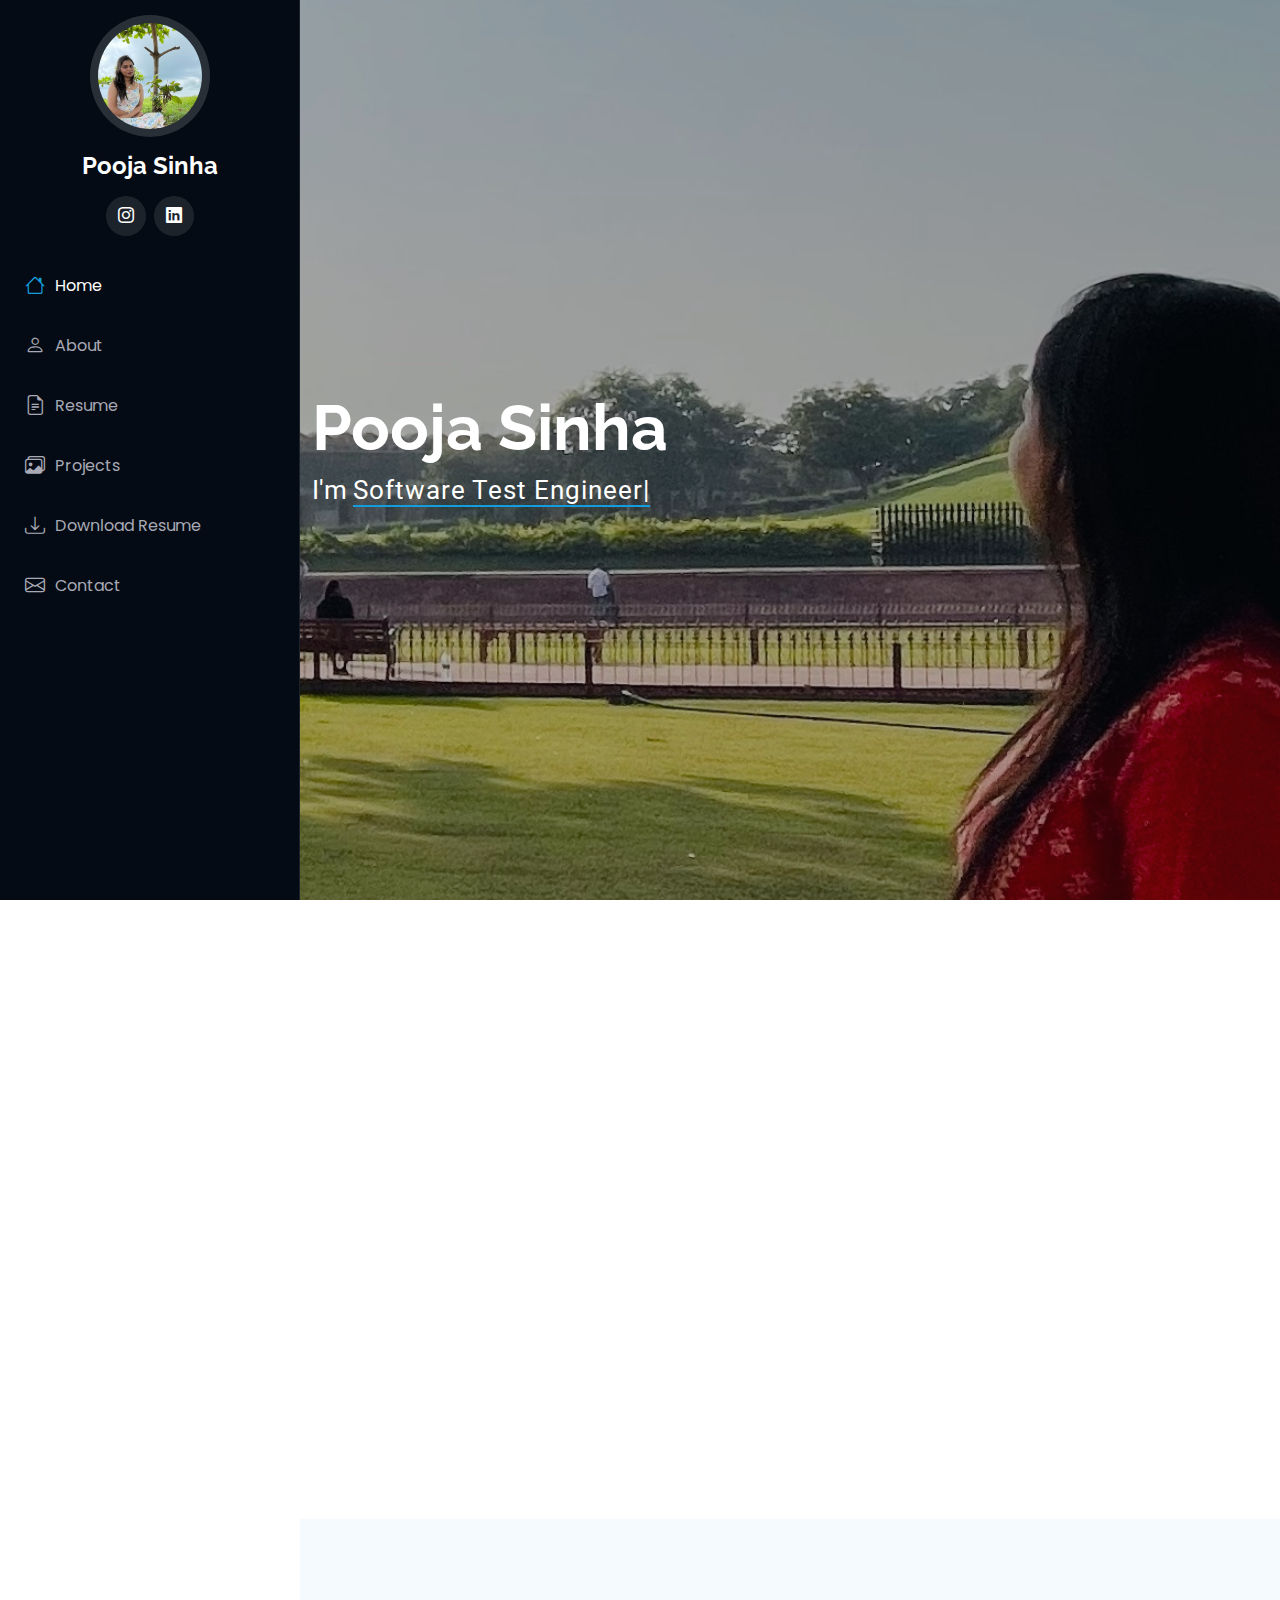
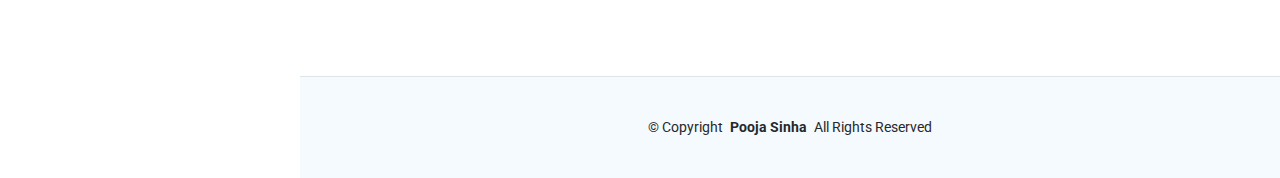
<file: index.html>
<!DOCTYPE html>
<html lang="en">

<head>
  <meta charset="utf-8">
  <meta content="width=device-width, initial-scale=1.0" name="viewport">
  <title>Index - Pooja Sinha Portfolio </title>
  <meta content="" name="description">
  <meta content="" name="keywords">

  <!-- Favicons -->
  <link href="assets/img/logo.png" rel="icon">
  <link href="assets/img/logo.png" rel="logo">

  <!-- Fonts -->
  <link href="https://fonts.googleapis.com" rel="preconnect">
  <link href="https://fonts.gstatic.com" rel="preconnect" crossorigin>
  <link
    href="https://fonts.googleapis.com/css2?family=Roboto:ital,wght@0,100;0,300;0,400;0,500;0,700;0,900;1,100;1,300;1,400;1,500;1,700;1,900&family=Poppins:ital,wght@0,100;0,200;0,300;0,400;0,500;0,600;0,700;0,800;0,900;1,100;1,200;1,300;1,400;1,500;1,600;1,700;1,800;1,900&family=Raleway:ital,wght@0,100;0,200;0,300;0,400;0,500;0,600;0,700;0,800;0,900;1,100;1,200;1,300;1,400;1,500;1,600;1,700;1,800;1,900&display=swap"
    rel="stylesheet">

  <!-- Vendor CSS Files -->
  <link href="assets/vendor/bootstrap/css/bootstrap.min.css" rel="stylesheet">
  <link href="assets/vendor/bootstrap-icons/bootstrap-icons.css" rel="stylesheet">
  <link href="assets/vendor/aos/aos.css" rel="stylesheet">
  <link href="assets/vendor/glightbox/css/glightbox.min.css" rel="stylesheet">
  <link href="assets/vendor/swiper/swiper-bundle.min.css" rel="stylesheet">

  <!-- Main CSS File -->
  <link href="assets/css/main.css" rel="stylesheet">

  <!-- =======================================================
  * Template Name: Pooja Portfolio
  * Updated: Dec 16 2024 with Bootstrap v5.3.3
  * Author: Siddharth
  ======================================================== -->
</head>

<body class="index-page">

  <header id="header" class="header dark-background d-flex flex-column">
    <i class="header-toggle d-xl-none bi bi-list"></i>

    <div class="profile-img">
      <img src="assets/img/icon-profile-img.jpeg" alt="" class="img-fluid rounded-circle">
    </div>

    <a href="index.html" class="logo d-flex align-items-center justify-content-center">
      <!-- Uncomment the line below if you also wish to use an image logo -->
      <!-- <img src="assets/img/logo.png" alt=""> -->
      <h1 class="sitename">Pooja Sinha</h1>
    </a>

    <div class="social-links text-center">
      <a href="https://www.instagram.com/poojasinha429?igsh=dnhhOXh3bHp3NGd3" class="instagram"><i
          class="bi bi-instagram"></i></a>
      <a href="https://www.linkedin.com/in/pooja-sinha-09a2bb162/" class="linkedin"><i class="bi bi-linkedin"></i></a>
    </div>

    <nav id="navmenu" class="navmenu">
      <ul>
        <li><a href="#hero" class="active"><i class="bi bi-house navicon"></i>Home</a></li>
        <li><a href="#about"><i class="bi bi-person navicon"></i> About</a></li>
        <li><a href="#resume"><i class="bi bi-file-earmark-text navicon"></i> Resume</a></li>
        <li><a href="#projects"><i class="bi bi-images navicon"></i> Projects</a></li>
        <li><a href="#resume-download"><i class="bi bi-download navicon"></i> Download
            Resume</a></li>
        <li><a href="#contact"><i class="bi bi-envelope navicon"></i> Contact</a></li>
      </ul>
    </nav>

  </header>

  <main class="main">

    <!-- Hero Section -->
    <section id="hero" class="hero section dark-background">

      <img src="assets/img/pooja-bg.jpg" alt="" data-aos="fade-in" class="">

      <div class="container" data-aos="fade-up" data-aos-delay="100">
        <h2>Pooja Sinha</h2>
        <p>I'm <span class="typed" data-typed-items="Software Test Engineer ">Software Test Engineer</span><span
            class="typed-cursor typed-cursor--blink" aria-hidden="true"></span><span
            class="typed-cursor typed-cursor--blink" aria-hidden="true"></span></p>
      </div>

    </section><!-- /Hero Section -->

    <!-- About Section -->
    <section id="about" class="about section">

      <!-- Section Title -->
      <div class="container section-title" data-aos="fade-up">
        <h2>About</h2>
      </div><!-- End Section Title -->

      <div class="container" data-aos="fade-up" data-aos-delay="100">

        <div class="row gy-4 justify-content-center">
          <div class="col-lg-4">
            <img src="assets/img/profile-img.jpg" class="img-fluid" alt="">
          </div>
          <div class="col-lg-8 content">
            <h2>Software Test Engineer</h2>
            <p class="fst-italic py-3">
              Software Testing Professional with <strong>5+ years of experience</strong> in the <strong>Banking and
                Finance
                domains</strong>, including <strong>5 months onsite</strong> in Riyadh, Saudi Arabia, for the largest
              Islamic Bank. Proficient in <strong>Selenium-Java, Temenos</strong> and <strong>API testing
                (SOAP/REST)</strong> using <strong>Postman</strong> and <strong>SOAP UI</strong>, with hands-on
              expertise in
              building and maintaining <strong>automation frameworks</strong>. Skilled in <strong>STLC, Agile
                methodologies</strong> and testing diverse platforms, including <strong>web, Windows</strong> and
              <strong>mobile applications</strong>, ensuring high-quality, reliable solutions.
            </p>
            <div class="row">
              <div class="col-lg-6">
                <ul>
                  <li><i class="bi bi-chevron-right"></i> <strong>Birthday:</strong> <span>16 Feb 1997</span></li>
                  <li><i class="bi bi-chevron-right"></i> <strong>Phone:</strong> <span>+91 700 446 6188</span></li>
                  <li><i class="bi bi-chevron-right"></i> <strong>City:</strong> <span>Pune, India</span></li>
                  <!-- <li><i class="bi bi-chevron-right"></i> <strong>Experience:</strong> <span>5+ Years</span></li> -->
                </ul>
              </div>
              <div class="col-lg-6">
                <ul>
                  <li><i class="bi bi-chevron-right"></i> <strong>Age:</strong> <span>27</span></li>
                  <li><i class="bi bi-chevron-right"></i> <strong>Degree:</strong> <span>Bachelor's (B.tech)</span></li>
                  <li><i class="bi bi-chevron-right"></i> <strong>Email:</strong> <span>poojasinha2994@gmail.com</span>
                  </li>
                  <!-- <li><i class="bi bi-chevron-right"></i> <strong>Domain:</strong> <span>Software Testing</span></li> -->
                </ul>
              </div>
            </div>
            <!-- <p class="py-3">
              Officiis eligendi itaque labore et dolorum mollitia officiis optio vero. Quisquam sunt adipisci omnis et ut. Nulla accusantium dolor incidunt officia tempore. Et eius omnis.
              Cupiditate ut dicta maxime officiis quidem quia. Sed et consectetur qui quia repellendus itaque neque.
            </p> -->
          </div>
        </div>

      </div>

    </section><!-- /About Section -->

    <!-- Skills Section -->
    <section id="skills" class="skills section light-background">

      <!-- Section Title -->
      <div class="container section-title" data-aos="fade-up">
        <h2>Skills</h2>
        <!-- <p>Necessitatibus eius consequatur ex aliquid fuga eum quidem sint consectetur velit</p> -->
      </div><!-- End Section Title -->

      <div class="container" data-aos="fade-up" data-aos-delay="100">

        <div class="row skills-content skills-animation">

          <div class="col-lg-6">

            <div class="progress">
              <span class="skill"><span>
                  <h6><strong>Programming Languages</strong>: Java, PLSQL, SQL</h6>
                </span></span>
              <!-- <div class="progress-bar-wrap">
                <div class="progress-bar" role="progressbar" aria-valuenow="100" aria-valuemin="0" aria-valuemax="100"></div>
              </div> -->
            </div><!-- End Skills Item -->

            <div class="progress">
              <span class="skill"><span>
                  <h6><strong>Testing Skills</strong>: Manual Testing, Regression Testing, UAT, Data
                    Validation</h6>
                </span></span>
              <!-- <div class="progress-bar-wrap">
                <div class="progress-bar" role="progressbar" aria-valuenow="90" aria-valuemin="0" aria-valuemax="100"></div>
              </div> -->
            </div><!-- End Skills Item -->

            <div class="progress">
              <span class="skill"><span>
                  <h6><strong>Automation Testing Tools & Frameworks</strong>: Selenium, Selenium
                    Webdriver, Cucumber, TestNG, Postman</h6>
                </span></span>
              <!-- <div class="progress-bar-wrap">
                <div class="progress-bar" role="progressbar" aria-valuenow="75" aria-valuemin="0" aria-valuemax="100"></div>
              </div> -->
            </div><!-- End Skills Item -->

          </div>

          <div class="col-lg-6">

            <div class="progress">
              <span class="skill"><span>
                  <h6><strong>Build & Continuous Integration Tools</strong>: Maven, Jenkins,
                    Docker</h6>
                </span></span>
              <!-- <div class="progress-bar-wrap">
                <div class="progress-bar" role="progressbar" aria-valuenow="80" aria-valuemin="0" aria-valuemax="100"></div>
              </div> -->
            </div><!-- End Skills Item -->

            <div class="progress">
              <span class="skill"><span>
                  <h6><strong>Version Control System and Project Management</strong>: Git, Jira,
                    ALM</h6>
                </span></span>
              <!-- <div class="progress-bar-wrap">
                <div class="progress-bar" role="progressbar" aria-valuenow="90" aria-valuemin="0" aria-valuemax="100"></div>
              </div> -->
            </div><!-- End Skills Item -->

            <div class="progress">
              <span class="skill"><span>
                  <h6><strong>Operating Systems & Tools</strong>: SSH, UNIX, Windows</h6>
                </span></span>
              <!-- <div class="progress-bar-wrap">
                <div class="progress-bar" role="progressbar" aria-valuenow="55" aria-valuemin="0" aria-valuemax="100"></div>
              </div> -->
            </div><!-- End Skills Item -->

          </div>

        </div>

      </div>

    </section><!-- /Skills Section -->

    <!-- Resume Section -->
    <section id="resume" class="resume section">

      <!-- Section Title -->
      <div class="container section-title" data-aos="fade-up">
        <h2>Resume</h2>
      </div><!-- End Section Title -->

      <div class="container">

        <div class="row">

          <div class="col-lg-6" data-aos="fade-up" data-aos-delay="100">
            <h3 class="resume-title">Summary</h3>

            <div class="resume-item pb-0">
              <h4>POOJA SINHA</h4>
              <p><em>Software Testing Specialist with 5 years of experience in the Banking and Finance domains,
                  proficient in Selenium-Java, Temenos, and API testing. Skilled in developing automation frameworks,
                  STLC, and testing across web, Windows, and mobile applications.</em></p>
              <ul>
                <li>Pundag, Ranchi, India</li>
                <li>+91 7004466188</li>
                <li>poojasinha2994@gmail.com</li>
              </ul>
            </div><!-- Edn Resume Item -->

            <h3 class="resume-title">Education</h3>
            <div class="resume-item">
              <h4>Bachelor of Technology &amp; Electronics</h4>
              <h5>2015 - 2019</h5>
              <p><em>National Institute of Science and Technology, Berhampur, Odisha</em></p>
            </div><!-- Edn Resume Item -->

          </div>

          <div class="col-lg-6" data-aos="fade-up" data-aos-delay="200">
            <h3 class="resume-title">Professional Experience</h3>
            <div class="resume-item">
              <h4>Consultant - Package Implementation</h4>
              <h5>Nov 2022 - Present</h5>
              <p><em><strong>LTIMindtree</strong>, Pune, India </em></p>
              <ul>
                <li>Automated the <strong>Loan Origination System</strong>Loan Origination System for the largest
                  Islamic Bank using <strong>Temenos (T24)</strong> and <strong>Selenium-Java</strong> improving process
                  efficiency.</li>
                <li>Conducted <strong>API testing</strong> with <strong>Postman</strong> and <strong>SOAP UI</strong>,
                  participated in Agile practices, and prepared test metrics, defect reports, and deliverables. </li>
              </ul>
            </div><!-- Edn Resume Item -->

            <div class="resume-item">
              <h4>Associate</h4>
              <h5>Dec 2019 - Nov 2022</h5>
              <p><em><strong>Cognizant Technologies Solutions</strong>, Pune, India</em></p>
              <ul>
                <li>Designed and maintained <strong>automation frameworks</strong> using <strong>Selenium-Java</strong>,
                  integrated with tools like <strong>Jenkins, Docker</strong> and <strong>GIT</strong> for banking
                  applications.</li>
                <li>Led <strong>SIT and UAT</strong> efforts, executed <strong>API testing</strong>, validated data
                  migrations, and documented workflows to enhance system functionality and reliability.</li>
              </ul>
            </div><!-- Edn Resume Item -->

          </div>

        </div>

      </div>

    </section><!-- /Resume Section -->


    <!-- Projects Section -->
    <section id="projects" class="resume section">

      <!-- Section Title -->
      <div class="container section-title" data-aos="fade-up">
        <h2>Projects</h2>
      </div><!-- End Section Title -->

      <div class="container">

        <div class="row">

          <div class="col-lg-6" data-aos="fade-up" data-aos-delay="200">
            <h3 class="resume-title">DIGICORE - Islamic Bank</h3>
            <div class="resume-item">
              <h4>Consultant - Package Implementation</h4>
              <h5>Nov 2022 - Present</h5>
              <p><em><strong>LTIMindtree</strong>, Pune, India </em></p>
              <ul>
                <li>Automated the <strong>loan origination and management system</strong> using
                  <strong>Selenium-Java</strong> and <strong>Temenos (T24)</strong> with a focus on modular automation
                  frameworks.
                </li>
                <li>Conducted <strong>requirement analysis</strong>, created test cases, and ensured traceability using
                  <strong>STLC</strong> principles.
                </li>
                <li>Validated workflows for credit and limit calculations, risk assessments, and loan disbursements
                  through <strong>Experian PowerCurve</strong>Experian PowerCurve and <strong>T24</strong>.</li>
                <li>Prepared detailed <strong>test summary reports</strong>, generated <strong>test metrics</strong> and
                  maintained the automation suite using Git.</li>
                <li>Collaborated in an <strong>Agile environment</strong>, participating in <strong>sprint planning,
                    daily stand-ups</strong> and defect tracking via <strong>JIRA</strong>, while mentoring team members
                  and managing</li>
              </ul>
            </div><!-- Edn Project Item -->

          </div>

          <div class="col-lg-6" data-aos="fade-up" data-aos-delay="200">
            <h3 class="resume-title">GRS - Migration (Global Recon Services)</h3>
            <div class="resume-item">
              <h4>Associate</h4>
              <h5>Dec 2019 - Nov 2022</h5>
              <p><em><strong>Cognizant Technologies Solutions</strong>, Pune, India</em></p>
              <ul>
                <li>Designed and implemented automation scripts using <strong>Selenium-Java</strong> within a
                  <strong>BDD framework</strong>, integrating with tools like <strong>Control-M</strong> and
                  <strong>Git</strong>.
                </li>
                <li>Performed data reconciliation and validation during migrations from <strong>IM to CTC</strong>,
                  leveraging both <strong>automation</strong> and <strong>manual testing</strong> techniques.</li>
                <li>Conducted <strong>API testing (SOAP/REST)</strong> and logged defects using <strong>HP-ALM</strong>,
                  ensuring smooth integration and system performance.</li>
                <li>Enhanced the <strong>CTC UI</strong> by resolving bugs, applying enhancements, and documenting UAT
                  and production release workflows.</li>
                <li>Created and executed regression test suites using <strong>TestNG</strong>, conducted impact
                  analysis, and provided detailed reports to stakeholders.</li>
              </ul>
            </div><!-- Edn Project Item -->

          </div>

        </div>

      </div>

    </section><!-- /Projects Section -->


    <!-- Resume Download Section -->
    <section id="resume-download" class="resume section">

      <!-- Section Title -->
      <div class="container section-title" data-aos="fade-up">
      </div><!-- End Section Title -->

      <div class="container">

        <div class="row">

          <div class="col-lg-6" data-aos="fade-up" data-aos-delay="200">
            <div class="download-section">
              <a href="img/Pooja_Sinha_Software_Test_Engineer.pdf" class="download-button"
                download="Your_CV.pdf">Download CV</a>
              <a href="img/Pooja_Sinha_Software_Test_Engineer.pdf" class="download-button"
                download="Your_Cover_Letter.pdf">Download Cover
                Letter</a>
            </div>
          </div>
        </div>
      </div>

    </section><!-- /Resume Download Section -->

    <!-- Contact Section -->
    <section id="contact" class="contact section">

      <!-- Section Title -->
      <div class="container section-title" data-aos="fade-up">
        <h2>Contact</h2>
        <p>Necessitatibus eius consequatur ex aliquid fuga eum quidem sint consectetur velit</p>
      </div><!-- End Section Title -->

      <div class="container" data-aos="fade-up" data-aos-delay="100">

        <div class="row gy-4">

          <div class="col-lg-5">

            <div class="info-wrap">
              <div class="info-item d-flex" data-aos="fade-up" data-aos-delay="200">
                <i class="bi bi-geo-alt flex-shrink-0"></i>
                <div>
                  <h3>Address</h3>
                  <p>Pundag, Ranchi, IN 834001</p>
                </div>
              </div><!-- End Info Item -->

              <div class="info-item d-flex" data-aos="fade-up" data-aos-delay="300">
                <i class="bi bi-telephone flex-shrink-0"></i>
                <div>
                  <h3>Call Us</h3>
                  <p>+91 700 446 6188</p>
                </div>
              </div><!-- End Info Item -->

              <div class="info-item d-flex" data-aos="fade-up" data-aos-delay="400">
                <i class="bi bi-envelope flex-shrink-0"></i>
                <div>
                  <h3>Email</h3>
                  <p>poojasinha2994@gmail.com</p>
                </div>
              </div><!-- End Info Item -->

              <iframe
                src="https://www.google.com/maps/embed?pb=!1m14!1m8!1m3!1d48389.78314118045!2d-74.006138!3d40.710059!3m2!1i1024!2i768!4f13.1!3m3!1m2!1s0x89c25a22a3bda30d%3A0xb89d1fe6bc499443!2sDowntown%20Conference%20Center!5e0!3m2!1sen!2sus!4v1676961268712!5m2!1sen!2sus"
                frameborder="0" style="border:0; width: 100%; height: 270px;" allowfullscreen="" loading="lazy"
                referrerpolicy="no-referrer-when-downgrade"></iframe>
            </div>
          </div>

          <div class="col-lg-7">
            <form action="forms/contact.php" method="post" class="php-email-form" data-aos="fade-up"
              data-aos-delay="200">
              <div class="row gy-4">

                <div class="col-md-6">
                  <label for="name-field" class="pb-2">Your Name</label>
                  <input type="text" name="name" id="name-field" class="form-control" required="">
                </div>

                <div class="col-md-6">
                  <label for="email-field" class="pb-2">Your Email</label>
                  <input type="email" class="form-control" name="email" id="email-field" required="">
                </div>

                <div class="col-md-12">
                  <label for="subject-field" class="pb-2">Subject</label>
                  <input type="text" class="form-control" name="subject" id="subject-field" required="">
                </div>

                <div class="col-md-12">
                  <label for="message-field" class="pb-2">Message</label>
                  <textarea class="form-control" name="message" rows="10" id="message-field" required=""></textarea>
                </div>

                <div class="col-md-12 text-center">
                  <div class="loading">Loading</div>
                  <div class="error-message"></div>
                  <div class="sent-message">Your message has been sent. Thank you!</div>

                  <button type="submit">Send Message</button>
                </div>

              </div>
            </form>
          </div><!-- End Contact Form -->

        </div>

      </div>

    </section><!-- /Contact Section -->

  </main>

  <footer id="footer" class="footer position-relative light-background">

    <div class="container">
      <div class="copyright text-center ">
        <p>© <span>Copyright</span> <strong class="px-1 sitename">Pooja Sinha</strong> <span>All Rights Reserved</span>
        </p>
      </div>
    </div>

  </footer>

  <!-- Scroll Top -->
  <a href="#" id="scroll-top" class="scroll-top d-flex align-items-center justify-content-center"><i
      class="bi bi-arrow-up-short"></i></a>

  <!-- Preloader -->
  <div id="preloader"></div>

  <!-- Vendor JS Files -->
  <script src="assets/vendor/bootstrap/js/bootstrap.bundle.min.js"></script>
  <script src="assets/vendor/php-email-form/validate.js"></script>
  <script src="assets/vendor/aos/aos.js"></script>
  <script src="assets/vendor/typed.js/typed.umd.js"></script>
  <script src="assets/vendor/purecounter/purecounter_vanilla.js"></script>
  <script src="assets/vendor/waypoints/noframework.waypoints.js"></script>
  <script src="assets/vendor/glightbox/js/glightbox.min.js"></script>
  <script src="assets/vendor/imagesloaded/imagesloaded.pkgd.min.js"></script>
  <script src="assets/vendor/isotope-layout/isotope.pkgd.min.js"></script>
  <script src="assets/vendor/swiper/swiper-bundle.min.js"></script>

  <!-- Main JS File -->
  <script src="assets/js/main.js"></script>

</body>

</html>
</file>
<file: assets/css/main.css>
/**
* Template Name: Pooja Portfolio
*/

/*--------------------------------------------------------------
--------------------------------------------------------------*/
/* Fonts */
:root {
  --default-font: "Roboto", system-ui, -apple-system, "Segoe UI", Roboto, "Helvetica Neue", Arial, "Noto Sans", "Liberation Sans", sans-serif, "Apple Color Emoji", "Segoe UI Emoji", "Segoe UI Symbol", "Noto Color Emoji";
  --heading-font: "Raleway", sans-serif;
  --nav-font: "Poppins", sans-serif;
}

/* Global Colors - The following color variables are used throughout the website. Updating them here will change the color scheme of the entire website */
:root {
  --background-color: #ffffff;
  /* Background color for the entire website, including individual sections */
  --default-color: #272829;
  /* Default color used for the majority of the text content across the entire website */
  --heading-color: #050d18;
  /* Color for headings, subheadings and title throughout the website */
  --accent-color: #149ddd;
  /* Accent color that represents your brand on the website. It's used for buttons, links, and other elements that need to stand out */
  --surface-color: #ffffff;
  /* The surface color is used as a background of boxed elements within sections, such as cards, icon boxes, or other elements that require a visual separation from the global background. */
  --contrast-color: #ffffff;
  /* Contrast color for text, ensuring readability against backgrounds of accent, heading, or default colors. */
}

/* Nav Menu Colors - The following color variables are used specifically for the navigation menu. They are separate from the global colors to allow for more customization options */
:root {
  --nav-color: #a8a9b4;
  /* The default color of the main navmenu links */
  --nav-hover-color: #ffffff;
  /* Applied to main navmenu links when they are hovered over or active */
  --nav-mobile-background-color: #040b14;
  /* Used as the background color for mobile navigation menu */
  --nav-dropdown-background-color: #040b14;
  /* Used as the background color for dropdown items that appear when hovering over primary navigation items */
  --nav-dropdown-color: #a8a9b4;
  /* Used for navigation links of the dropdown items in the navigation menu. */
  --nav-dropdown-hover-color: #ffffff;
  /* Similar to --nav-hover-color, this color is applied to dropdown navigation links when they are hovered over. */
}

/* Color Presets - These classes override global colors when applied to any section or element, providing reuse of the sam color scheme. */

.light-background {
  --background-color: #f4fafd;
  --surface-color: #ffffff;
}

.dark-background {
  --background-color: #040b14;
  --default-color: #ffffff;
  --heading-color: #ffffff;
  --surface-color: #151f2b;
  --contrast-color: #ffffff;
}

/* Smooth scroll */
:root {
  scroll-behavior: smooth;
}

/*--------------------------------------------------------------
# General Styling & Shared Classes
--------------------------------------------------------------*/
body {
  color: var(--default-color);
  background-color: var(--background-color);
  font-family: var(--default-font);
}

a {
  color: var(--accent-color);
  text-decoration: none;
  transition: 0.3s;
}

a:hover {
  color: color-mix(in srgb, var(--accent-color), transparent 25%);
  text-decoration: none;
}

h1,
h2,
h3,
h4,
h5,
h6 {
  color: var(--heading-color);
  font-family: var(--heading-font);
}

/* PHP Email Form Messages
------------------------------*/
.php-email-form .error-message {
  display: none;
  background: #df1529;
  color: #ffffff;
  text-align: left;
  padding: 15px;
  margin-bottom: 24px;
  font-weight: 600;
}

.php-email-form .sent-message {
  display: none;
  color: #ffffff;
  background: #059652;
  text-align: center;
  padding: 15px;
  margin-bottom: 24px;
  font-weight: 600;
}

.php-email-form .loading {
  display: none;
  background: var(--surface-color);
  text-align: center;
  padding: 15px;
  margin-bottom: 24px;
}

.php-email-form .loading:before {
  content: "";
  display: inline-block;
  border-radius: 50%;
  width: 24px;
  height: 24px;
  margin: 0 10px -6px 0;
  border: 3px solid var(--accent-color);
  border-top-color: var(--surface-color);
  animation: php-email-form-loading 1s linear infinite;
}

@keyframes php-email-form-loading {
  0% {
    transform: rotate(0deg);
  }

  100% {
    transform: rotate(360deg);
  }
}

/*--------------------------------------------------------------
# Global Header
--------------------------------------------------------------*/
.header {
  color: var(--default-color);
  background-color: var(--background-color);
  position: fixed;
  top: 0;
  left: 0;
  bottom: 0;
  padding: 0 15px;
  width: 300px;
  transition: all ease-in-out 0.3s;
  overflow-y: auto;
  z-index: 997;
  border-right: 1px solid color-mix(in srgb, var(--default-color), transparent 90%);
}

.header .profile-img img {
  margin: 15px auto;
  display: block;
  width: 120px;
  border: 8px solid color-mix(in srgb, var(--default-color), transparent 85%);
}

.header .logo {
  line-height: 1;
  margin-bottom: 15px;
}

.header .logo img {
  max-height: 32px;
  margin-right: 8px;
}

.header .logo h1 {
  font-size: 24px;
  margin: 0;
  font-weight: 700;
  color: var(--heading-color);
}

.header .social-links {
  margin: 0 0 20px 0;
}

.header .social-links a {
  font-size: 16px;
  display: inline-flex;
  align-items: center;
  justify-content: center;
  background: color-mix(in srgb, var(--default-color), transparent 90%);
  color: var(--default-color);
  margin: 0 2px;
  border-radius: 50%;
  text-align: center;
  width: 40px;
  height: 40px;
  transition: 0.3s;
}

.header .social-links a:hover {
  color: var(--contrast-color);
  background: var(--accent-color);
}

@media (min-width: 1200px) {

  .header~main,
  .header~#footer {
    margin-left: 300px;
  }
}

@media (max-width: 1199px) {
  .header {
    left: -100%;
  }
}

.header.header-show {
  left: 0;
}

.header .header-toggle {
  color: var(--contrast-color);
  background-color: var(--accent-color);
  font-size: 22px;
  display: flex;
  align-items: center;
  justify-content: center;
  width: 40px;
  height: 40px;
  border-radius: 50%;
  cursor: pointer;
  position: fixed;
  top: 15px;
  right: 15px;
  z-index: 9999;
  transition: background-color 0.3s;
}

.header .header-toggle:hover {
  color: var(--contrast-color);
  background-color: color-mix(in srgb, var(--accent-color) 90%, white 15%);
}

/*--------------------------------------------------------------
# Navigation Menu
--------------------------------------------------------------*/
.mobile-nav-toggle {
  display: none;
}

.navmenu {
  padding: 0;
  z-index: 9997;
}

.navmenu ul {
  list-style: none;
  padding: 0 0 20px 0;
  margin: 0;
}

.navmenu a,
.navmenu a:focus {
  color: var(--nav-color);
  padding: 15px 10px;
  font-family: var(--nav-font);
  font-size: 16px;
  font-weight: 400;
  display: flex;
  align-items: center;
  white-space: nowrap;
  transition: 0.3s;
  width: 100%;
}

.navmenu a .navicon,
.navmenu a:focus .navicon {
  font-size: 20px;
  margin-right: 10px;
}

.navmenu a .toggle-dropdown,
.navmenu a:focus .toggle-dropdown {
  font-size: 12px;
  line-height: 0;
  margin-left: auto;
  width: 30px;
  height: 30px;
  display: flex;
  align-items: center;
  justify-content: center;
  border-radius: 50%;
  transition: 0.3s;
  flex-shrink: 0;
  background-color: color-mix(in srgb, var(--accent-color), transparent 90%);
}

.navmenu a .toggle-dropdown:hover,
.navmenu a:focus .toggle-dropdown:hover {
  background-color: var(--accent-color);
  color: var(--contrast-color);
}

.navmenu a:hover,
.navmenu .active,
.navmenu .active:focus {
  color: var(--nav-hover-color);
}

.navmenu a:hover .navicon,
.navmenu .active .navicon,
.navmenu .active:focus .navicon {
  color: var(--accent-color);
}

.navmenu .active .toggle-dropdown,
.navmenu .active:focus .toggle-dropdown {
  background-color: var(--accent-color);
  color: var(--contrast-color);
  transform: rotate(180deg);
}

.navmenu .dropdown {
  display: block;
}

.navmenu .dropdown a,
.navmenu .dropdown a:focus {
  color: --nav-dropdown-color;
}

.navmenu .dropdown a:hover,
.navmenu .dropdown .active,
.navmenu .dropdown .active:focus {
  color: var(--nav-dropdown-hover-color);
}

.navmenu .dropdown ul {
  position: static;
  display: none;
  z-index: 99;
  padding: 5px 10px;
  margin: 5px 10px;
  background-color: var(--nav-dropdown-background-color);
  border: 1px solid color-mix(in srgb, var(--default-color), transparent 90%);
  box-shadow: none;
  transition: all 0.5s ease-in-out;
}

.navmenu .dropdown ul ul {
  background-color: rgba(33, 37, 41, 0.1);
}

.navmenu .dropdown>.dropdown-active {
  display: block;
  background-color: rgba(33, 37, 41, 0.03);
}

/*--------------------------------------------------------------
# Global Footer
--------------------------------------------------------------*/
.footer {
  color: var(--default-color);
  background-color: var(--background-color);
  font-size: 14px;
  padding: 40px 0;
  position: relative;
  border-top: 1px solid color-mix(in srgb, var(--default-color), transparent 90%);
}

.footer .copyright p {
  margin-bottom: 0;
}

.footer .credits {
  margin-top: 4px;
  font-size: 13px;
  text-align: center;
}

/*--------------------------------------------------------------
# Preloader
--------------------------------------------------------------*/
#preloader {
  position: fixed;
  inset: 0;
  z-index: 999999;
  overflow: hidden;
  background: var(--background-color);
  transition: all 0.6s ease-out;
}

#preloader:before {
  content: "";
  position: fixed;
  top: calc(50% - 30px);
  left: calc(50% - 30px);
  border: 6px solid #ffffff;
  border-color: var(--accent-color) transparent var(--accent-color) transparent;
  border-radius: 50%;
  width: 60px;
  height: 60px;
  animation: animate-preloader 1.5s linear infinite;
}

@keyframes animate-preloader {
  0% {
    transform: rotate(0deg);
  }

  100% {
    transform: rotate(360deg);
  }
}

/*--------------------------------------------------------------
# Scroll Top Button
--------------------------------------------------------------*/
.scroll-top {
  position: fixed;
  visibility: hidden;
  opacity: 0;
  right: 15px;
  bottom: -15px;
  z-index: 99999;
  background-color: var(--accent-color);
  width: 44px;
  height: 44px;
  border-radius: 50px;
  transition: all 0.4s;
}

.scroll-top i {
  font-size: 24px;
  color: var(--contrast-color);
  line-height: 0;
}

.scroll-top:hover {
  background-color: color-mix(in srgb, var(--accent-color), transparent 20%);
  color: var(--contrast-color);
}

.scroll-top.active {
  visibility: visible;
  opacity: 1;
  bottom: 15px;
}

/*--------------------------------------------------------------
# Disable aos animation delay on mobile devices
--------------------------------------------------------------*/
@media screen and (max-width: 768px) {
  [data-aos-delay] {
    transition-delay: 0 !important;
  }
}

/*--------------------------------------------------------------
# Global Page Titles & Breadcrumbs
--------------------------------------------------------------*/
.page-title {
  color: var(--default-color);
  background-color: var(--background-color);
  padding: 25px 0;
  position: relative;
}

.page-title h1 {
  font-size: 24px;
  font-weight: 700;
}

.page-title .breadcrumbs ol {
  display: flex;
  flex-wrap: wrap;
  list-style: none;
  padding: 0;
  margin: 0;
  font-size: 14px;
  font-weight: 400;
}

.page-title .breadcrumbs ol li+li {
  padding-left: 10px;
}

.page-title .breadcrumbs ol li+li::before {
  content: "/";
  display: inline-block;
  padding-right: 10px;
  color: color-mix(in srgb, var(--default-color), transparent 70%);
}

/*--------------------------------------------------------------
# Global Sections
--------------------------------------------------------------*/
section,
.section {
  color: var(--default-color);
  background-color: var(--background-color);
  padding: 60px 0;
  overflow: clip;
}

/*--------------------------------------------------------------
# Global Section Titles
--------------------------------------------------------------*/
.section-title {
  padding-bottom: 60px;
  position: relative;
}

.section-title h2 {
  font-size: 32px;
  font-weight: 700;
  margin-bottom: 20px;
  padding-bottom: 20px;
  position: relative;
}

.section-title h2:after {
  content: "";
  position: absolute;
  display: block;
  width: 50px;
  height: 3px;
  background: var(--accent-color);
  left: 0;
  bottom: 0;
}

.section-title p {
  margin-bottom: 0;
}

/*--------------------------------------------------------------
# Hero Section
--------------------------------------------------------------*/
.hero {
  width: 100%;
  min-height: 100vh;
  position: relative;
  padding: 80px 0;
  display: flex;
  align-items: center;
  justify-content: center;
}

.hero img {
  position: absolute;
  inset: 0;
  display: block;
  width: 100%;
  height: 100%;
  object-fit: cover;
  z-index: 1;
}

.hero:before {
  content: "";
  background: color-mix(in srgb, var(--background-color), transparent 70%);
  position: absolute;
  inset: 0;
  z-index: 2;
}

.hero .container {
  position: relative;
  z-index: 3;
}

.hero h2 {
  margin: 0;
  font-size: 64px;
  font-weight: 700;
}

.hero p {
  margin: 5px 0 0 0;
  font-size: 26px;
}

.hero p span {
  letter-spacing: 1px;
  border-bottom: 2px solid var(--accent-color);
}

.hero .social-links {
  margin-top: 25px;
}

.hero .social-links a {
  font-size: 24px;
  display: inline-block;
  color: color-mix(in srgb, var(--default-color), transparent 50%);
  line-height: 1;
  margin-right: 20px;
  transition: 0.3s;
}

.hero .social-links a:hover {
  color: var(--accent-color);
}

@media (max-width: 768px) {
  .hero h2 {
    font-size: 32px;
  }

  .hero p {
    font-size: 20px;
  }
}

/*--------------------------------------------------------------
# About Section
--------------------------------------------------------------*/
.about .content h2 {
  font-weight: 700;
  font-size: 24px;
}

.about .content ul {
  list-style: none;
  padding: 0;
}

.about .content ul li {
  margin-bottom: 20px;
  display: flex;
  align-items: center;
}

.about .content ul strong {
  margin-right: 10px;
}

.about .content ul i {
  font-size: 16px;
  margin-right: 5px;
  color: var(--accent-color);
  line-height: 0;
}

/*--------------------------------------------------------------
# Skills Section
--------------------------------------------------------------*/
.skills .progress {
  height: 60px;
  display: block;
  background: none;
  border-radius: 0;
}

.skills .progress .skill {
  color: var(--heading-color);
  padding: 0;
  margin: 0 0 6px 0;
  text-transform: uppercase;
  display: block;
  font-weight: 600;
  font-family: var(--heading-font);
}

.skills .progress .skill .val {
  float: right;
  font-style: normal;
}

.skills .progress-bar-wrap {
  background: color-mix(in srgb, var(--default-color), transparent 90%);
  height: 10px;
}

.skills .progress-bar {
  width: 1px;
  height: 10px;
  transition: 0.9s;
  background-color: var(--accent-color);
}

/*--------------------------------------------------------------
# Resume Section
--------------------------------------------------------------*/
.resume .resume-title {
  color: var(--heading-color);
  font-size: 26px;
  font-weight: 700;
  margin-top: 20px;
  margin-bottom: 20px;
}

.resume .resume-item {
  padding: 0 0 20px 20px;
  margin-top: -2px;
  border-left: 2px solid var(--accent-color);
  position: relative;
}

.resume .resume-item h4 {
  line-height: 18px;
  font-size: 18px;
  font-weight: 600;
  text-transform: uppercase;
  color: color-mix(in srgb, var(--default-color), transparent 20%);
  margin-bottom: 10px;
}

.resume .resume-item h5 {
  font-size: 16px;
  padding: 5px 15px;
  display: inline-block;
  font-weight: 600;
  margin-bottom: 10px;
}

.resume .resume-item ul {
  padding-left: 20px;
}

.resume .resume-item ul li {
  padding-bottom: 10px;
}

.resume .resume-item:last-child {
  padding-bottom: 0;
}

.resume .resume-item::before {
  content: "";
  position: absolute;
  width: 16px;
  height: 16px;
  border-radius: 50px;
  left: -9px;
  top: 0;
  background: var(--background-color);
  border: 2px solid var(--accent-color);
}

/*--------------------------------------------------------------
# Resume Download Section
--------------------------------------------------------------*/

/* CSS to style the buttons */
.download-section {
  display: flex;
  gap: 10px;
}

.download-button {
  padding: 10px 20px;
  background-color: #4CAF50;
  /* Change to your desired color */
  color: white;
  text-decoration: none;
  border-radius: 5px;
  font-weight: bold;
  display: inline-block;
  transition: background-color 0.3s;
}

.download-button:hover {
  background-color: #45a049;
  /* Hover effect */
}

/*--------------------------------------------------------------
# Contact Section
--------------------------------------------------------------*/
.contact .info-wrap {
  background-color: var(--surface-color);
  box-shadow: 0px 0px 20px rgba(0, 0, 0, 0.1);
  padding: 30px;
}

@media (max-width: 575px) {
  .contact .info-wrap {
    padding: 20px;
  }
}

.contact .info-item {
  margin-bottom: 40px;
}

.contact .info-item i {
  font-size: 20px;
  color: var(--accent-color);
  background: color-mix(in srgb, var(--accent-color), transparent 92%);
  width: 44px;
  height: 44px;
  display: flex;
  justify-content: center;
  align-items: center;
  border-radius: 50px;
  transition: all 0.3s ease-in-out;
  margin-right: 15px;
}

.contact .info-item h3 {
  padding: 0;
  font-size: 18px;
  font-weight: 700;
  margin-bottom: 5px;
}

.contact .info-item p {
  padding: 0;
  margin-bottom: 0;
  font-size: 14px;
}

.contact .info-item:hover i {
  background: var(--accent-color);
  color: var(--contrast-color);
}

.contact .php-email-form {
  background-color: var(--surface-color);
  height: 100%;
  padding: 30px;
  box-shadow: 0px 0px 20px rgba(0, 0, 0, 0.1);
}

@media (max-width: 575px) {
  .contact .php-email-form {
    padding: 20px;
  }
}

.contact .php-email-form input[type=text],
.contact .php-email-form input[type=email],
.contact .php-email-form textarea {
  font-size: 14px;
  padding: 10px 15px;
  box-shadow: none;
  border-radius: 0;
  color: var(--default-color);
  background-color: var(--surface-color);
  border-color: color-mix(in srgb, var(--default-color), transparent 80%);
}

.contact .php-email-form input[type=text]:focus,
.contact .php-email-form input[type=email]:focus,
.contact .php-email-form textarea:focus {
  border-color: var(--accent-color);
}

.contact .php-email-form input[type=text]::placeholder,
.contact .php-email-form input[type=email]::placeholder,
.contact .php-email-form textarea::placeholder {
  color: color-mix(in srgb, var(--default-color), transparent 70%);
}

.contact .php-email-form button[type=submit] {
  color: var(--contrast-color);
  background: var(--accent-color);
  border: 0;
  padding: 10px 30px;
  transition: 0.4s;
  border-radius: 50px;
}

.contact .php-email-form button[type=submit]:hover {
  background: color-mix(in srgb, var(--accent-color), transparent 25%);
}

/*--------------------------------------------------------------
# Portfolio Details Section
--------------------------------------------------------------*/
.portfolio-details .portfolio-details-slider img {
  width: 100%;
}

.portfolio-details .portfolio-details-slider .swiper-pagination {
  margin-top: 20px;
  position: relative;
}

.portfolio-details .portfolio-details-slider .swiper-pagination .swiper-pagination-bullet {
  width: 12px;
  height: 12px;
  background-color: color-mix(in srgb, var(--default-color), transparent 85%);
  opacity: 1;
}

.portfolio-details .portfolio-details-slider .swiper-pagination .swiper-pagination-bullet-active {
  background-color: var(--accent-color);
}

.portfolio-details .portfolio-info {
  padding: 30px;
  box-shadow: 0px 0 30px rgba(0, 0, 0, 0.1);
}

.portfolio-details .portfolio-info h3 {
  font-size: 22px;
  font-weight: 700;
  margin-bottom: 20px;
  padding-bottom: 20px;
  border-bottom: 1px solid color-mix(in srgb, var(--default-color), transparent 85%);
}

.portfolio-details .portfolio-info ul {
  list-style: none;
  padding: 0;
  font-size: 15px;
}

.portfolio-details .portfolio-info ul li+li {
  margin-top: 10px;
}

.portfolio-details .portfolio-description {
  padding-top: 30px;
}

.portfolio-details .portfolio-description h2 {
  font-size: 26px;
  font-weight: 700;
  margin-bottom: 20px;
}

.portfolio-details .portfolio-description p {
  padding: 0;
  color: color-mix(in srgb, var(--default-color), transparent 30%);
}

/*--------------------------------------------------------------
# Service Details Section
--------------------------------------------------------------*/
.service-details .services-list {
  padding: 10px 30px;
  border: 1px solid color-mix(in srgb, var(--default-color), transparent 90%);
  margin-bottom: 20px;
}

.service-details .services-list a {
  display: block;
  line-height: 1;
  padding: 8px 0 8px 15px;
  border-left: 3px solid color-mix(in srgb, var(--default-color), transparent 70%);
  margin: 20px 0;
  color: color-mix(in srgb, var(--default-color), transparent 20%);
  transition: 0.3s;
}

.service-details .services-list a.active {
  color: var(--heading-color);
  font-weight: 700;
  border-color: var(--accent-color);
}

.service-details .services-list a:hover {
  border-color: var(--accent-color);
}

.service-details .services-img {
  margin-bottom: 20px;
}

.service-details h3 {
  font-size: 26px;
  font-weight: 700;
}

.service-details h4 {
  font-size: 20px;
  font-weight: 700;
}

.service-details p {
  font-size: 15px;
}

.service-details ul {
  list-style: none;
  padding: 0;
  font-size: 15px;
}

.service-details ul li {
  padding: 5px 0;
  display: flex;
  align-items: center;
}

.service-details ul i {
  font-size: 20px;
  margin-right: 8px;
  color: var(--accent-color);
}

/*--------------------------------------------------------------
# Starter Section Section
--------------------------------------------------------------*/
.starter-section {
  /* Add your styles here */
}
</file>
